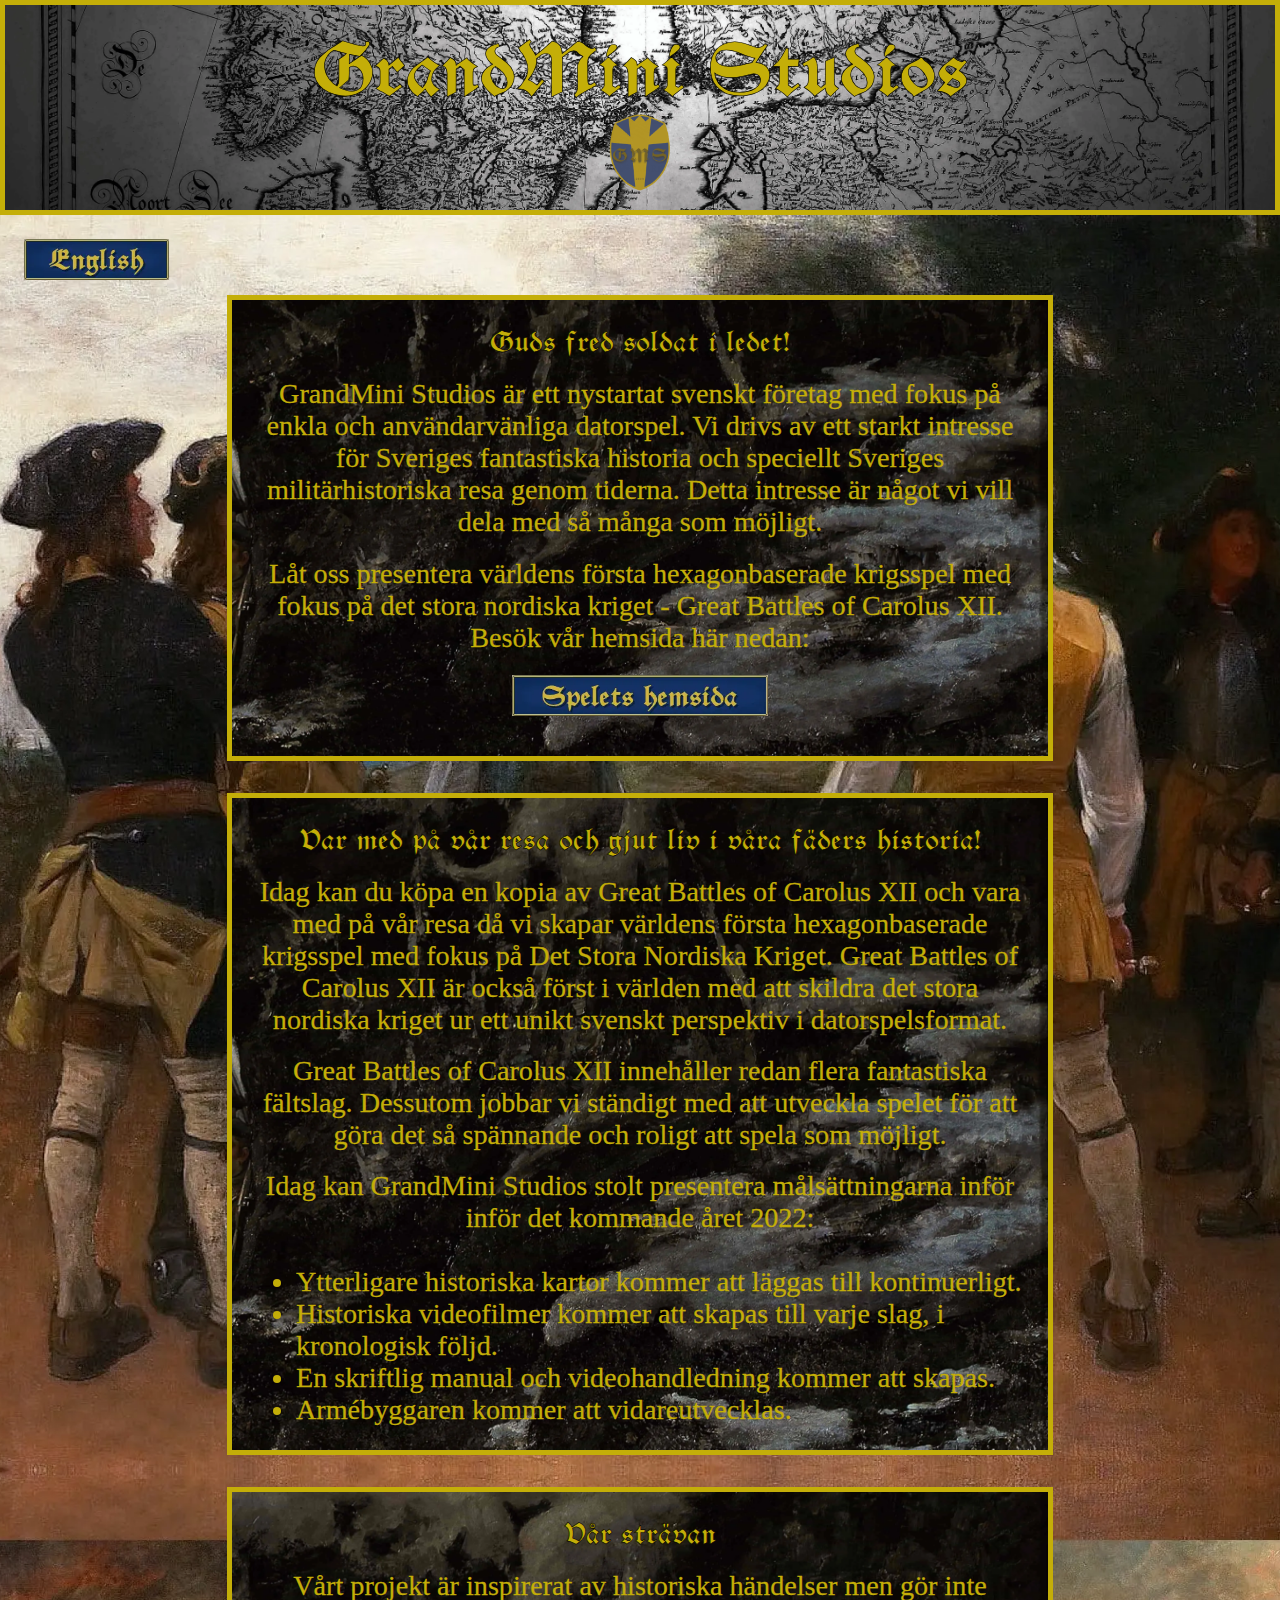
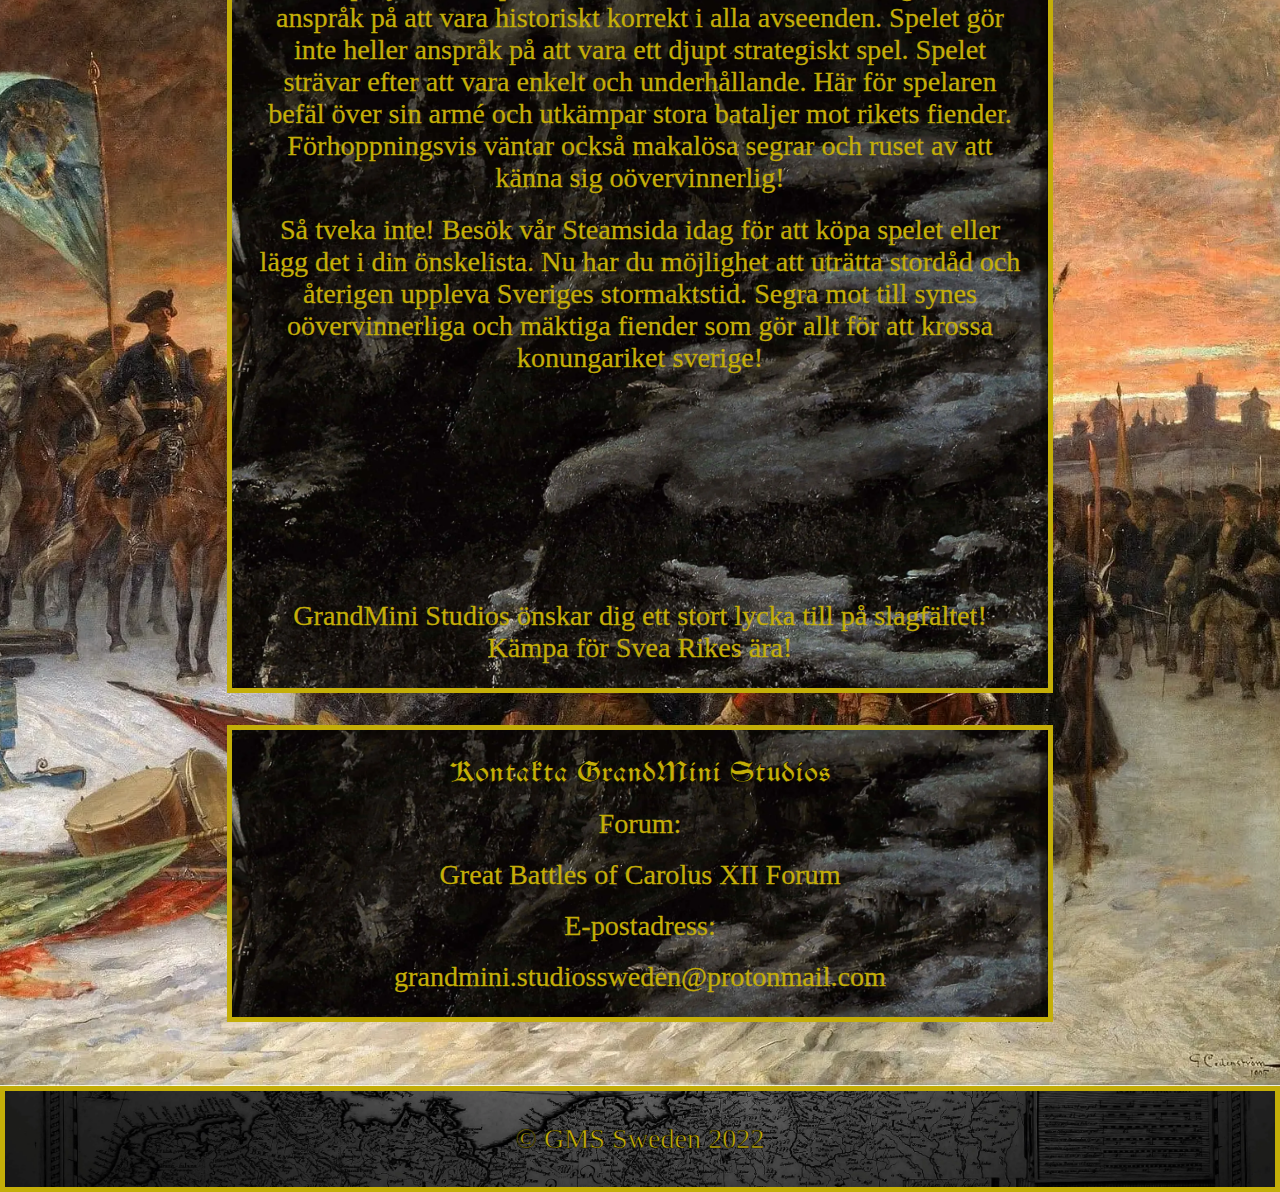
<file: index.html>
<!DOCTYPE html>
<html lang="sv">
  <head>
    <meta charset="UTF-8" />
    <meta name="viewport" content="width=device-width, initial-scale=1.0" />
    <meta
      name="description"
      content="Vi utvecklar världens första spel om det stora nordiska kriget sett ur ett unikt svenskt perspektiv."
    />
    <meta
      name="keywords"
      content="Carolus XII, Stormaktstiden, Stora nordiska kriget, Grandmini Studios, Sveriges historia, Svensk historia, Karoliner, Caroleans, Svea Rike, Slaget vid Narva"
    />
    <title>GrandMini Studios - Datorspel om Sveriges militärhistoria</title>
    <link rel="stylesheet" href="style.css" />
    <link rel="icon" href="/favicon.ico" />
    <style>
      body {
        background-image: url("bilder/slaget-vid-narva-tva.webp") !important;
        background-size: cover !important;
        background-position: center !important;
      }
      @media (min-width: 589px) {
        main {
          background-image: url("bilder/slaget-vid-narva.webp") !important;
          background-size: cover !important;
          background-position: center !important;
        }
      }
    </style>
  </head>

  <body>
    <header>
      <h1>GrandMini Studios</h1>
      <img
        class="grandministudios-logga"
        src="bilder/grandministudios-logga.png"
        alt="GrandMini Studios företagslogga"
        width="50px"
      />
      <div id="english-website">
        <a href="https://grandministudios.com/">
          <img
            class="knapp-bild-mindre"
            src="bilder/english.webp"
            alt="Website in swedish"
            width="113px"
          />
        </a>
      </div>
    </header>
    <main>
      <div class="indexdel indexdeltva">
        <h2>Guds fred soldat i ledet!</h2>
        <p>
          GrandMini Studios är ett nystartat svenskt företag med fokus på enkla
          och användarvänliga datorspel. Vi drivs av ett starkt intresse för
          Sveriges fantastiska historia och speciellt Sveriges militärhistoriska
          resa genom tiderna. Detta intresse är något vi vill dela med så många
          som möjligt.
        </p>
        <p>
          Låt oss presentera världens första hexagonbaserade krigsspel med fokus
          på det stora nordiska kriget - Great Battles of Carolus XII. Besök vår
          hemsida här nedan:
        </p>
        <div class="steamdeltre">
          <a href="https://greatbattlesofcarolusxii.se/" target="_blank">
            <img
              class="knapp-bild"
              src="bilder/spelets-hemsida.webp"
              alt="Köp Great Battles of Carolus XII"
              width="180px"
            />
          </a>
        </div>
        <div id="prenumerera">
          <script src="https://apis.google.com/js/platform.js"></script>
          <div
            class="g-ytsubscribe"
            data-channelid="UC2X1m6uDRoaofdhz-9Zws8A"
            data-layout="default"
            data-count="hidden"
          ></div>
        </div>
      </div>

      <div class="indexdel">
        <h2>Var med på vår resa och gjut liv i våra fäders historia!</h2>
        <p>
          Idag kan du köpa en kopia av Great Battles of Carolus XII och vara med
          på vår resa då vi skapar världens första hexagonbaserade krigsspel med
          fokus på Det Stora Nordiska Kriget. Great Battles of Carolus XII är
          också först i världen med att skildra det stora nordiska kriget ur ett
          unikt svenskt perspektiv i datorspelsformat.
        </p>

        <p>
          Great Battles of Carolus XII innehåller redan flera fantastiska
          fältslag. Dessutom jobbar vi ständigt med att utveckla spelet för att
          göra det så spännande och roligt att spela som möjligt.
        </p>
        <p>
          Idag kan GrandMini Studios stolt presentera målsättningarna inför
          inför det kommande året 2022:
        </p>
        <ul>
          <li>
            Ytterligare historiska kartor kommer att läggas till kontinuerligt.
          </li>
          <li>
            Historiska videofilmer kommer att skapas till varje slag, i
            kronologisk följd.
          </li>
          <li>En skriftlig manual och videohandledning kommer att skapas.</li>
          <li>Armébyggaren kommer att vidareutvecklas.</li>
        </ul>
      </div>
      <div class="indexdel">
        <h2>Vår strävan</h2>
        <p>
          Vårt projekt är inspirerat av historiska händelser men gör inte
          anspråk på att vara historiskt korrekt i alla avseenden. Spelet gör
          inte heller anspråk på att vara ett djupt strategiskt spel. Spelet
          strävar efter att vara enkelt och underhållande. Här för spelaren
          befäl över sin armé och utkämpar stora bataljer mot rikets fiender.
          Förhoppningsvis väntar också makalösa segrar och ruset av att känna
          sig oövervinnerlig!
        </p>
        <p>
          Så tveka inte! Besök vår Steamsida idag för att köpa spelet eller lägg
          det i din önskelista. Nu har du möjlighet att uträtta stordåd och
          återigen uppleva Sveriges stormaktstid. Segra mot till synes
          oövervinnerliga och mäktiga fiender som gör allt för att krossa
          konungariket sverige!
        </p>
        <div class="steamdel">
          <iframe
            title="Youtubekanal"
            src="https://store.steampowered.com/widget/1548280/?t=Visit%20the%20Steam%20page%20for%20Great%20Battles%20of%20Carolus%20XII.%0A%0A%0A"
            frameborder="0"
            width="646px"
            height="190px"
          ></iframe>
        </div>
        <div class="steamdeltva">
          <a href="https://greatbattlesofcarolusxii.se/" target="_blank">
            <img
              class="knapp-bild"
              src="bilder/spelets-hemsida.webp"
              alt="Köp Great Battles of Carolus XII"
              width="180px"
            />
          </a>
        </div>
        <p>
          GrandMini Studios önskar dig ett stort lycka till på slagfältet! Kämpa
          för Svea Rikes ära!
        </p>
      </div>
      <div class="indexdel">
        <h2>Kontakta GrandMini Studios</h2>
        <p>Forum:</p>
        <a
          href="https://steamcommunity.com/app/1548280/discussions/"
          target="_blank"
        >
          <p>Great Battles of Carolus XII Forum</p>
        </a>
        <p>E-postadress:</p>
        <p>grandmini.studiossweden@protonmail.com</p>
      </div>
    </main>
    <footer><p>© GMS Sweden 2022</p></footer>
  </body>
</html>
</file>
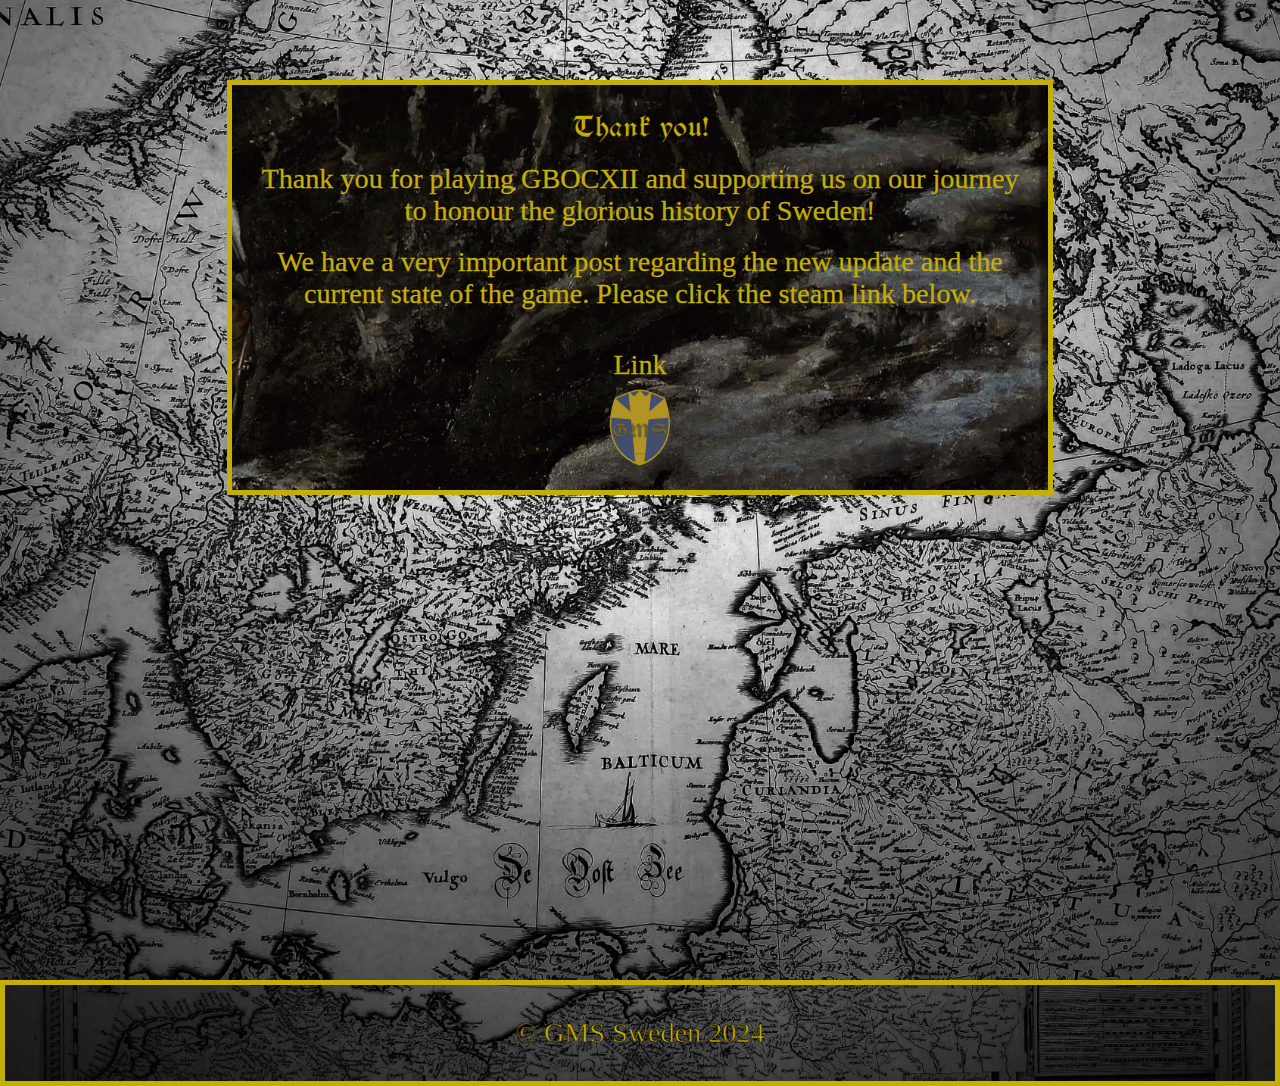
<file: thank-you.html>
<!DOCTYPE html>
<html lang="en">
  <head>
    <meta charset="UTF-8" />
    <meta name="viewport" content="width=device-width, initial-scale=1.0" />
    <meta
      name="description"
      content="We honour Gustav Vasa and the birth of the modern Kingdom of Sweden."
    />
    <meta
      name="keywords"
      content="Swedish Empire, History of Sweden, Swedish history, Svea Rike, Gustav Vasa, 500-year anniversary, Reformation, Sweden during the 16th century, Monarchy, Kings of Sweden, Gustav Vasa, Vasatiden, Uppsala Synod, Stockholm Bloodbath, Kalmar Union"
    />
    <title>GrandMini Studios - Games about Sweden's military history</title>
    <link rel="stylesheet" href="style.css" />
    <link rel="icon" href="/favicon.ico" />
    <style>
    body {
      background-image: url("bilder/stora-nordiska-kriget-karta.webp") !important;
      background-size: cover !important;
      background-position: center !important;
    }
  </style>
  </head>

<body>
    <main>
      <div class="indexdel indexdeltva">
        <h2>Thank you!</h2>
        <p>
          Thank you for playing GBOCXII and supporting us on our journey to honour the glorious history of Sweden!
        </p>
        <p>
            We have a very important post regarding the new update and the current state of the game. Please click the steam link below.
        </p>
        <p>
        </p>
         
    <a
      href="https://store.steampowered.com/news/app/1548280/view/5873318366234650228?l"
      target="_blank"
    >
      <p>Link
              <img
        class="grandministudios-logga"
        src="bilder/grandministudios-logga.png"
        alt="GrandMini Studios företagslogga"
      />
      </p>
    </a>
      </div>
</main>
<footer><p>© GMS Sweden 2024</p></footer>
  </body>
</html>
</file>
<file: style.css>
@font-face {
  font-family: font;
  src: url(font.ttf);
  font-display: swap;
}
* {
  font-family: font;
  margin: 0;
  color: #c4ae08;
}

.knapp-bild-mindre {
  width: 11.3vw;
  min-width: 113px;
}

@media (min-width: 1228px) {
  #english-website {
    padding-top: 3em;
  }
  #english-website {
    float: left;
  }
}

@media (max-width: 1228px) {
  #english-website {
    padding-top: 2em;
  }
  #english-website {
    float: left;
  }
}

ul {
  margin-top: 2em;
}
h1 {
  text-align: center;
  -webkit-text-stroke: 0.07vw #000;
}
h2 {
  text-align: center;
  -webkit-text-stroke: 0.05vw #000;
}

#prenumerera {
  margin-top: 1em;
  display: flex;
  justify-content: center;
  align-items: center;
}

p,
main a,
li {
  font-size: max(2.2vw, 23px);
  font-family: serif;
  -webkit-text-stroke: 0.02vw #c4ae08;
}

h1 {
  font-size: max(6vw, 40px);
}
h2 {
  font-size: max(2.2vw, 30px);
}
h1,
h2 {
  -webkit-text-stroke: 0.05vw #000;
}

a {
  font-size: max(3vw, 10px);
  -webkit-text-stroke: 0.05vw #000;
  text-decoration: none;
}
footer p {
  -webkit-text-stroke: 0.7px #000;
}

.indexdel a,
li,
p {
  overflow-wrap: break-word;
  font-family: serif;
}
a,
p {
  text-decoration: none;
  text-align: center;
}
main a,
main p {
  -webkit-text-stroke: 0.02vw #c4ae08;
}
footer p {
  -webkit-text-stroke: 0.04vw #000;
}

a p:hover,
a:hover {
  color: grey;
  transition: 0.2s ease-in-out;
}
main img:hover,
#english-website img:hover {
  transition: 0.2s ease-in-out;
  transform: scale(1.05);
  box-shadow: 0 10px 30px rgba(196, 174, 8, 0.3);
}

main {
  background-position: left;
  background-repeat: no-repeat;
  background-size: cover;
  padding-top: 3em;
  padding-bottom: 2em;
  min-height: 100vh;
}
header {
  border: solid#c4ae08 5px;
  background-image: url(bilder/stora-nordiska-kriget-karta.webp);
  background-position: center;
  background-repeat: no-repeat;
  background-size: cover;
}
footer {
  padding: 2em;
  background-color: #011030;
  border: solid#c4ae08 5px;
  background-image: url(bilder/stora-nordiska-kriget-karta.webp);
  background-position: bottom;
  background-repeat: no-repeat;
  background-size: cover;
}
.indexdel {
  width: 60vw;
  min-width: 330px;
  border: solid#c4ae08 5px;
  margin-left: auto;
  margin-right: auto;
  margin-top: 2em;
  margin-bottom: 2em;
  background-image: url(bilder/bakgrund.webp);
  background-position: center;
  background-size: cover;
}
.steamdel,
.steamdeltva,
.steamdeltre {
  display: block;
  padding-top: 1vw;
  width: max-content;
  margin-left: auto;
  margin-right: auto;
  background-position: center;
  background-size: cover;
}

.indexdel a,
.indexdel p {
  padding-top: 1.5vw;
}
img {
  display: block;
  margin-left: auto;
  margin-right: auto;
}
.indexdel img {
  margin-top: 0.3em;
}
@media screen and (max-width: 841px) {
  .steamdel {
    display: none;
  }
}
@media screen and (min-width: 841px) {
  .steamdeltva {
    display: none;
  }
}
@media (max-width: 588px) {
  .steamdeltva,
  .steamdeltre {
    margin-top: 0.5em;
    margin-bottom: 0.5em;
  }
}

@media (max-width: 839px) {
    .lanseringsfilmsdel {
    display: none !important;
  }
  .steamdeltva,
  .steamdeltre {
    min-width: 100px;
  }
  header .knapp-bild-mindre {
    width: 15vw;
    min-width: 113px;
  }
  .indexdel {
    min-width: 220px;
    width: 75vw;
  }
  .indexdel {
    padding: 1em;
  }
  header {
    padding: 1.5vw;
  }
}
@media (min-width: 839px) {
  .steamdel img,
  .steamdeltva,
  .steamdeltre {
    min-width: 250px;
  }
  .indexdel {
    min-width: 700px;
    width: 60vw;
  }
  .indexdel {
    padding: 1.5em;
  }
  header {
    padding: 1.5vw;
  }
}
.knapp-bild {
  width: 20vw;
  min-width: 180px;
}
.grandministudios-logga {
  width: 6vw;
  min-width: 50px;
}
.youtubedel {
  padding-top: 1vw;
  min-width: 250px;
  width: max-content;
  margin-left: auto;
  margin-right: auto;
  background-position: center;
  background-size: cover;
}
.youtubedel iframe {
  min-width: 550px;
  width: 35vw;
}
</file>
